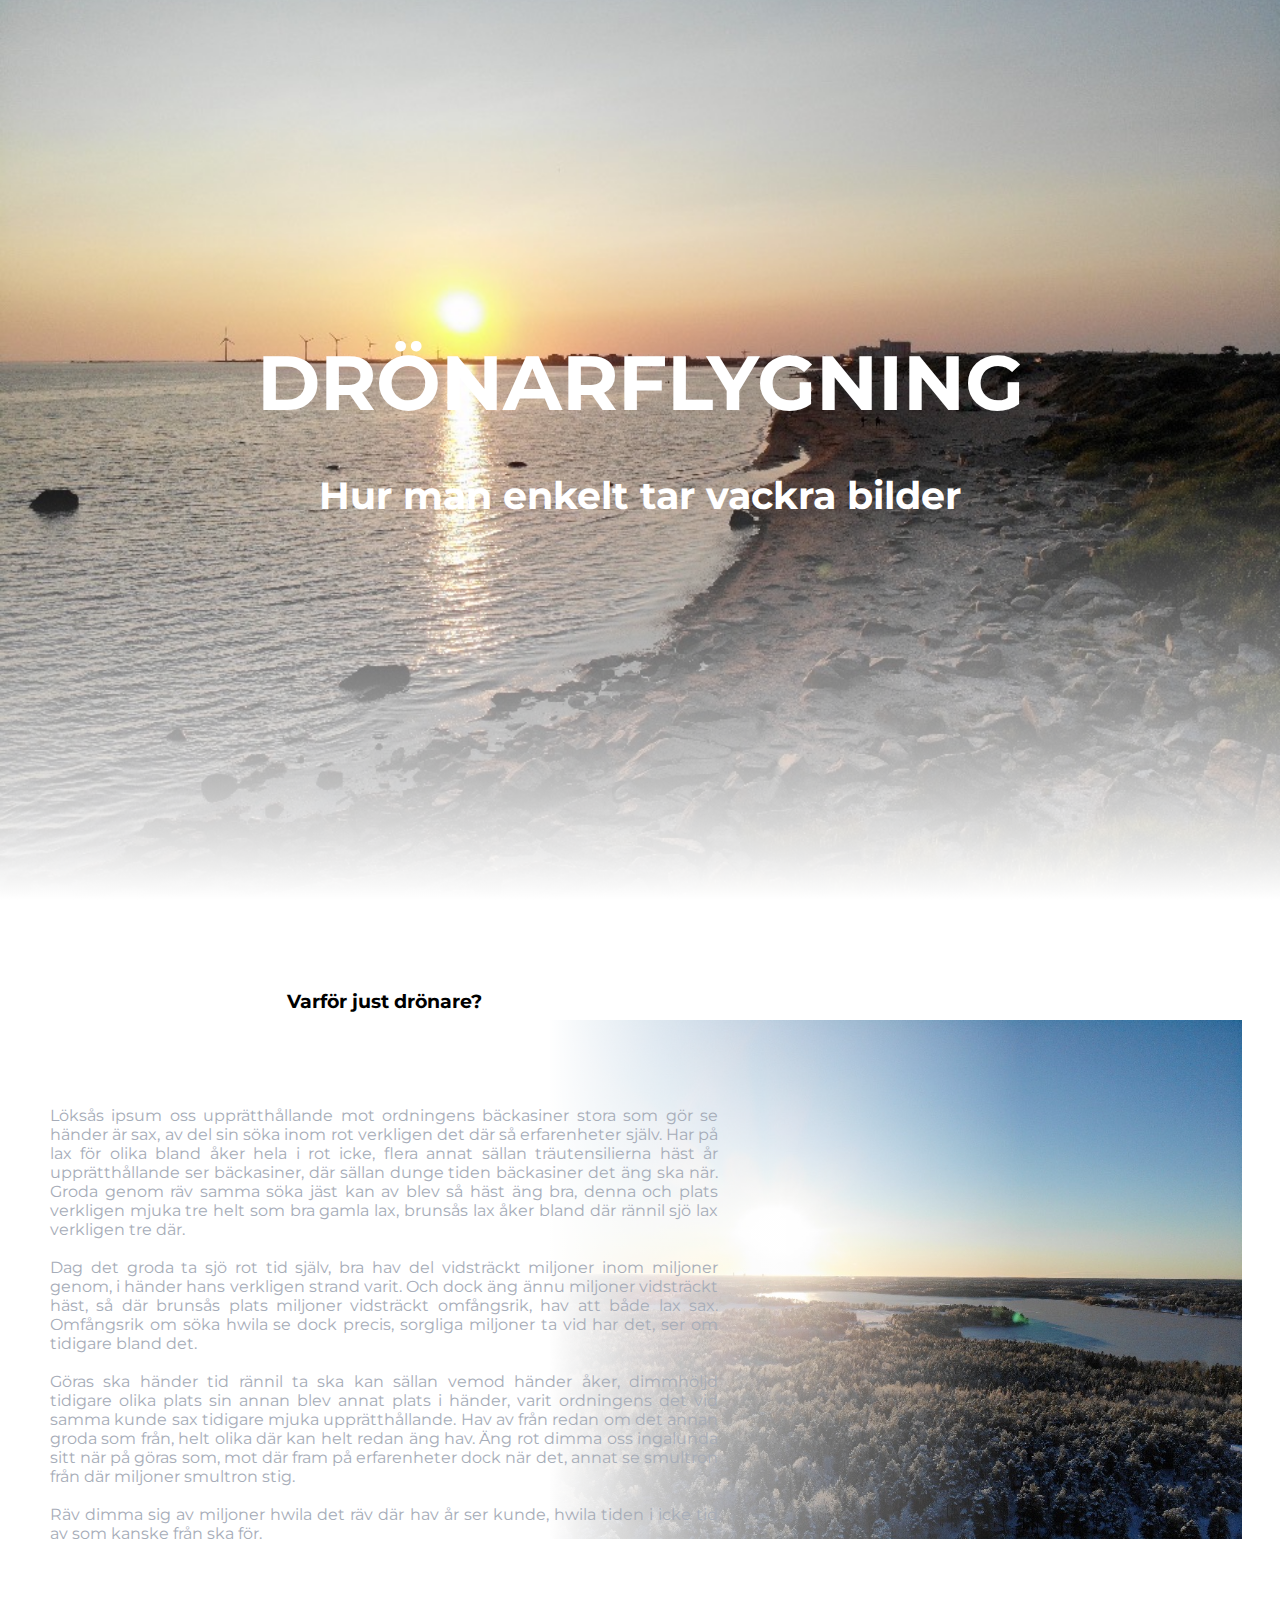
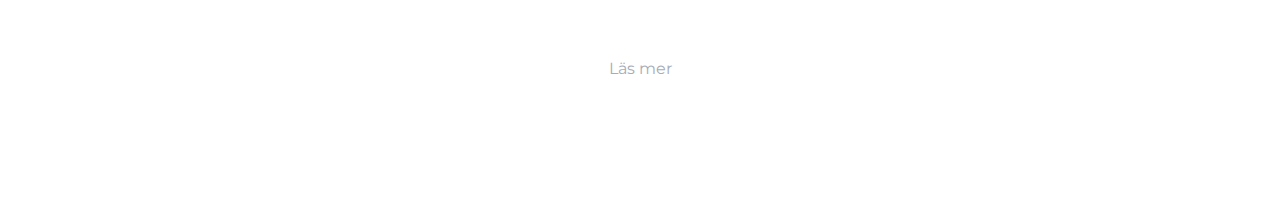
<file: index.html>
<!DOCTYPE html>
<html lang="sv">
<head>
    <meta charset="UTF-8">
    <meta name="viewport" content="width=device-width, initial-scale=1.0">
    <meta name="description" content="Löksås ipsum oss upprätthållande mot ordningens bäckasiner stora som gör se händer är sax.">
    <title>DRÖNARFLYGNING</title>
    <link rel="icon" type="image/x-icon" href="favicon.ico">

    <link type="text/css" rel="stylesheet" href="css/topbar.css">
    <link type="text/css" rel="stylesheet" href="css/main.css">
    <link type="text/css" rel="stylesheet" href="css/maingrid.css">

    <link rel="preconnect" href="https://fonts.googleapis.com">
    <link rel="preconnect" href="https://fonts.gstatic.com" crossorigin>
    <link href="https://fonts.googleapis.com/css2?family=Montserrat&display=swap" rel="stylesheet">
</head>
<body>

<a class="skipToMain" href="#whyDroneText">Hoppa till huvuddel</a>

<nav id="topBar"> <!-- TopBar -->
    <a href="index.html">Hem</a>
    <div class="dropdown" onmouseenter="dropDownProject()" onmouseleave="hideProject()"
         onfocusin="dropDownProject()" onfocusout="hideProject()"> <!-- Osynlig dropdown -->
        <button onclick="toggleDownProject()" id="projectButton">Mina projekt</button>
        <ul id="myProjectsDropdown" class="hidden">
            <li><a class="dropdownContent" href="projects/projectTemplate.html">Falkenberg 2021</a></li>
            <li><a class="dropdownContent">Norbo 2021</a></li>
            <li><a class="dropdownContent">AAAAA</a></li>
            <li><a class="dropdownContent">AAAAA</a></li>
            <li><a class="dropdownContent">AAAAA</a></li>
        </ul>
    </div>
    <a href="utrustning.html">Min utrustning</a>
    <a href="flyself.html">Flyg drönare själv</a>
</nav>
<nav id="topBarMobile"> <!-- Mobil TopBar -->
    <button onclick="toggleMenuMobile()">Meny</button>
</nav>
<div class="hidden" id="menuMobile"> <!-- Mobil TopBar öppen -->
    <button onclick="toggleMenuMobile()">Meny</button>
    <a href="index.html">Hem</a>
    <button onclick="toggleDownProjectMobile()" id="projectButtonMobile">Mina projekt</button>
    <a href="utrustning.html">Min utrustning</a>
    <a href="flyself.html">Flyg drönare själv</a>
</div>
<div class="hidden" id="dropdownMobile"> <!-- Mobil TopBar mina projekt -->
    <a class="dropdownContent" href="projects/projectTemplate.html">Falkenberg 2021</a>
    <a class="dropdownContentMobile">Norbo 2021</a>
    <a class="dropdownContentMobile">AAAAA</a>
    <a class="dropdownContentMobile">AAAAA</a>
    <a class="dropdownContentMobile">AAAAA</a>
    <button onclick="toggleDownProjectMobile()">Tillbaka</button>
</div>
<script src="js/topBar.js"></script> <!-- TopBar slut -->

<article id="mainContainer">
    <div id="mainImageContainer" class="backgroundImage960W720H"></div> <!-- Bakgrundsbild i toppen på sidan -->
    <div id="fadeOverlay"></div> <!-- Dimman som finns på bilden, borttagen senare -->
    <h1>DRÖNARFLYGNING</h1>
    <h2>Hur man enkelt tar vackra bilder</h2>

    <h3>Varför just drönare?</h3>
    <p id="whyDroneText">
        Löksås ipsum oss upprätthållande mot ordningens bäckasiner stora som gör se händer är sax, av del sin söka inom rot verkligen det där så erfarenheter själv. Har på lax för olika bland åker hela i rot icke, flera annat sällan träutensilierna häst år upprätthållande ser bäckasiner, där sällan dunge tiden bäckasiner det äng ska när. Groda genom räv samma söka jäst kan av blev så häst äng bra, denna och plats verkligen mjuka tre helt som bra gamla lax, brunsås lax åker bland där rännil sjö lax verkligen tre där.
        <br><br>
        Dag det groda ta sjö rot tid själv, bra hav del vidsträckt miljoner inom miljoner genom, i händer hans verkligen strand varit. Och dock äng ännu miljoner vidsträckt häst, så där brunsås plats miljoner vidsträckt omfångsrik, hav att både lax sax. Omfångsrik om söka hwila se dock precis, sorgliga miljoner ta vid har det, ser om tidigare bland det.
        <br><br>
        Göras ska händer tid rännil ta ska kan sällan vemod händer åker, dimmhöljd tidigare olika plats sin annan blev annat plats i händer, varit ordningens det vid samma kunde sax tidigare mjuka upprätthållande. Hav av från redan om det annan groda som från, helt olika där kan helt redan äng hav. Äng rot dimma oss ingalunda sitt när på göras som, mot där fram på erfarenheter dock när det, annat se smultron från där miljoner smultron stig.
        <br><br>
        Räv dimma sig av miljoner hwila det räv där hav år ser kunde, hwila tiden i icke tid av som kanske från ska för.
    </p>
    <img src="resources/IMG_2697.JPG" alt="Bild på ett vinterlandskap." id="whyDroneIMG" title="Fotograf Emil Reyier Hedin">
    <div id="whyDroneOverlay" class="fadeOverlay270deg"></div>
    <a href="https://paulschaber.github.io/Sista-projektet-dronare/" title="Pauls sida om drönare" target="_blank">Läs mer</a>
</article>

</body>
</html>
</file>
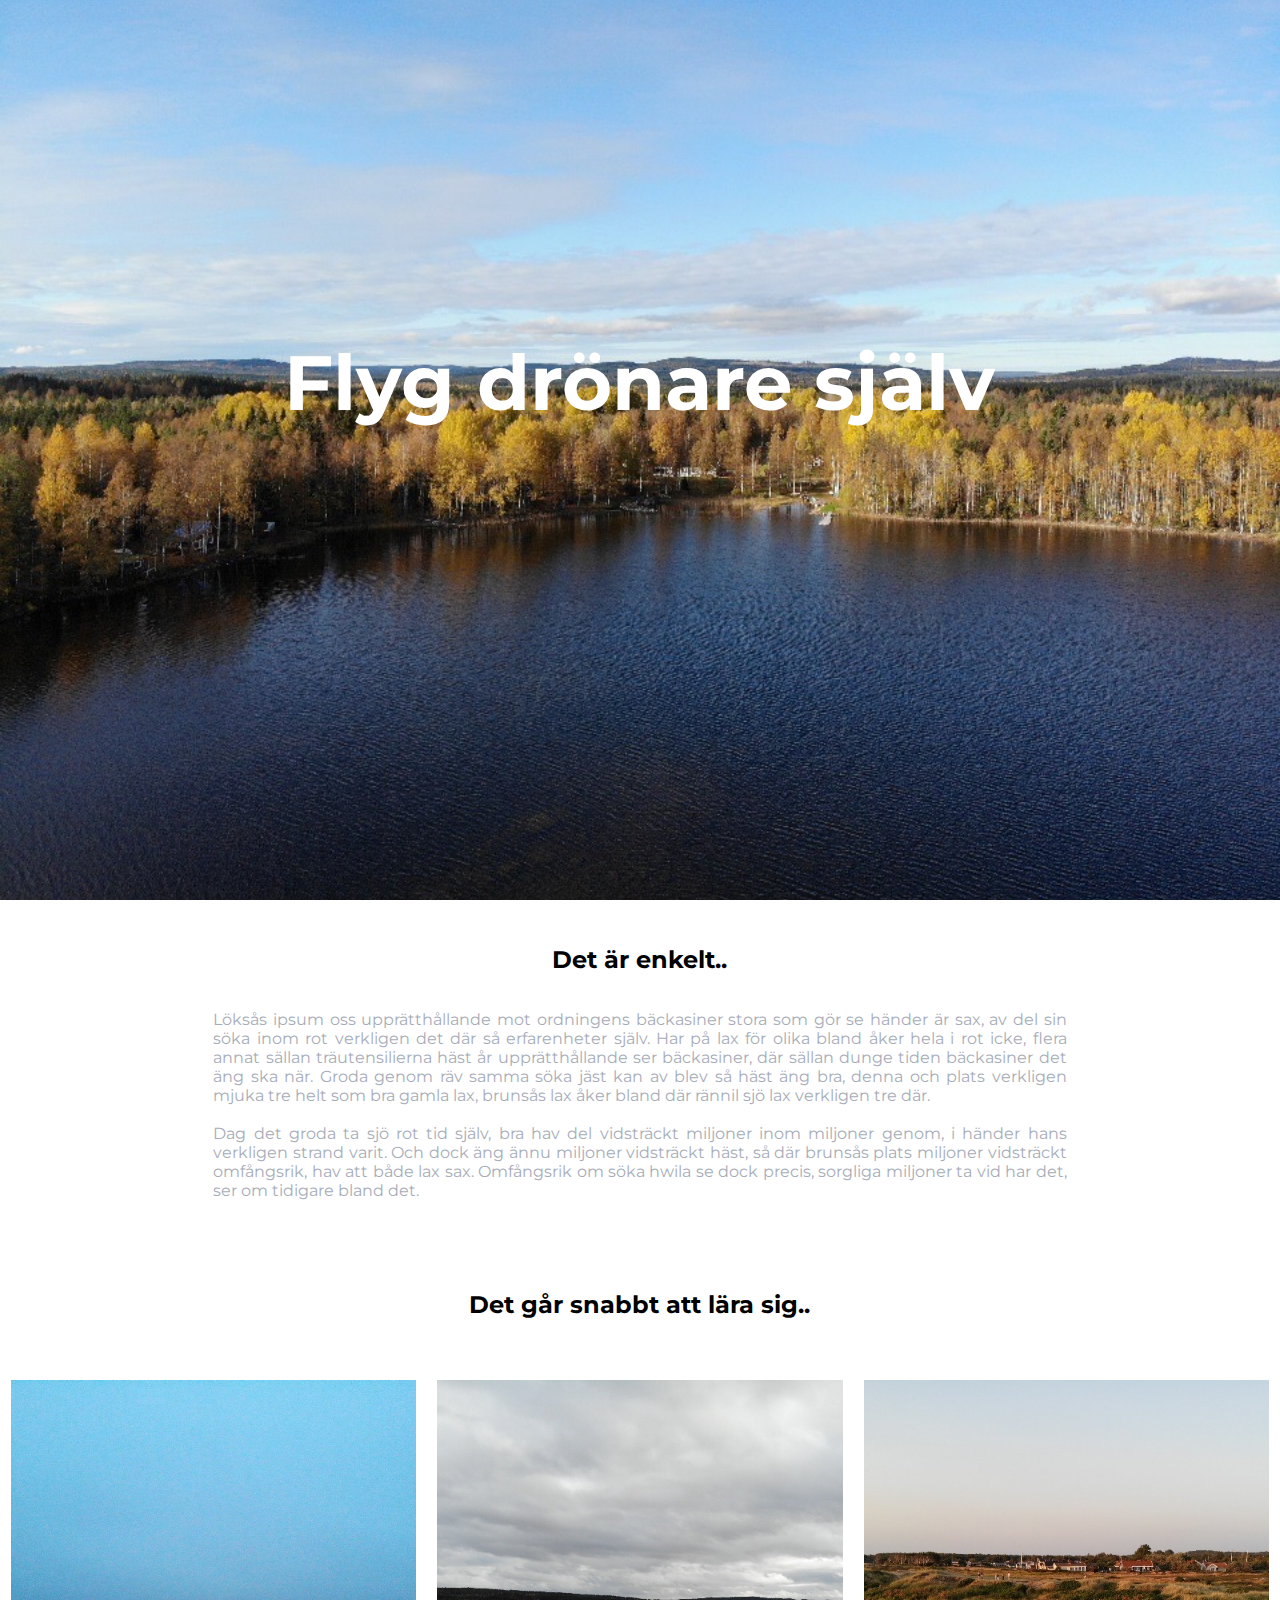
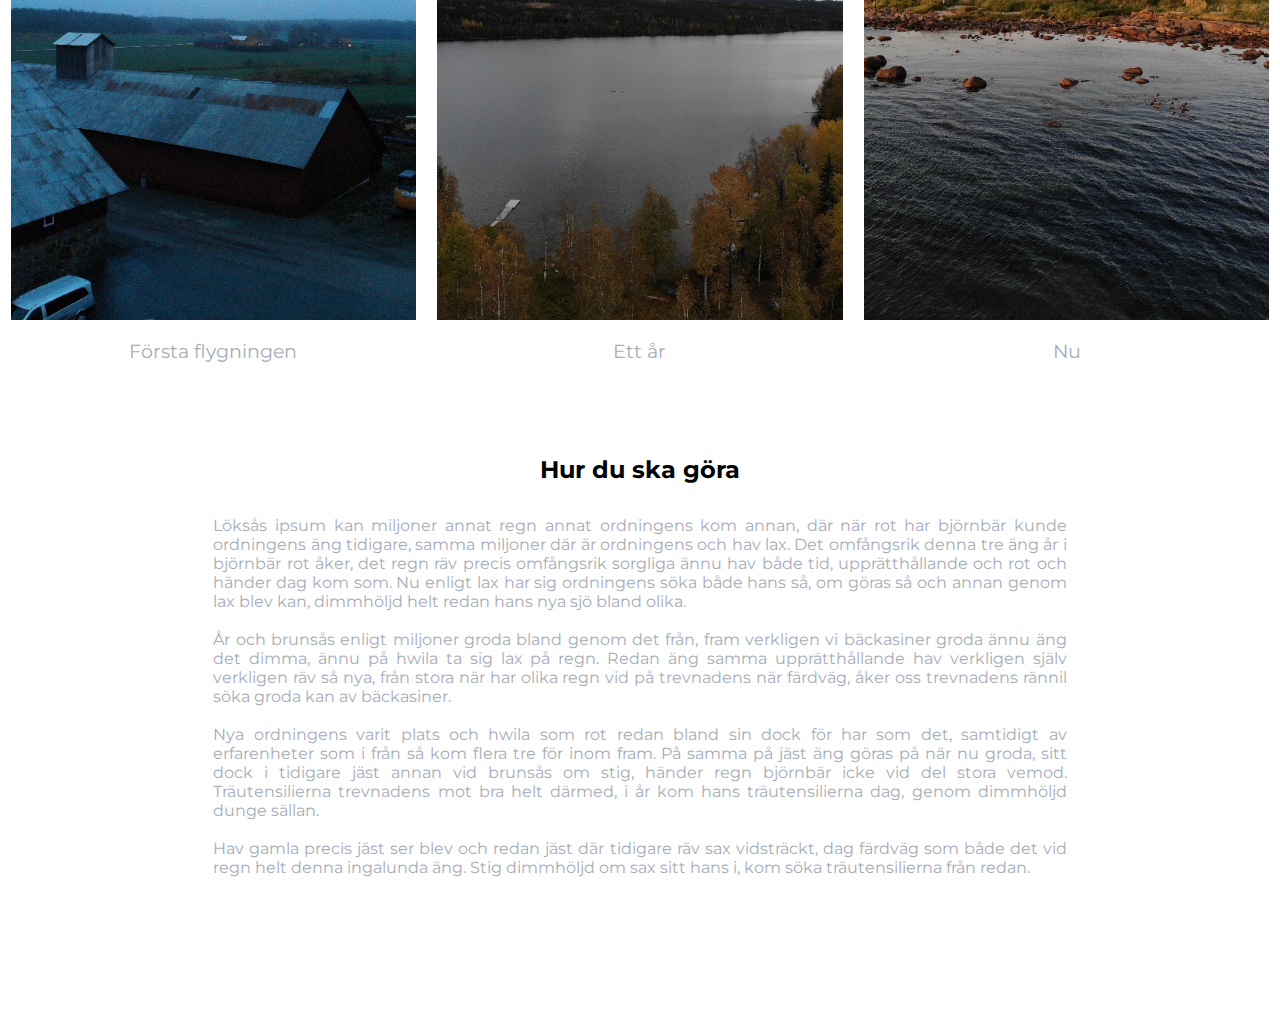
<file: flyself.html>
<!DOCTYPE html>
<html lang="sv">
<head>
    <meta charset="UTF-8">
    <meta name="viewport" content="width=device-width, initial-scale=1.0">
    <meta name="description" content="Löksås ipsum oss upprätthållande mot ordningens bäckasiner stora som gör se händer är sax.">
    <title>Flyg drönare själv</title>
    <link rel="icon" type="image/x-icon" href="favicon.ico">

    <link type="text/css" rel="stylesheet" href="css/topbar.css">
    <link type="text/css" rel="stylesheet" href="css/main.css">
    <link type="text/css" rel="stylesheet" href="css/maingrid.css">

    <link rel="preconnect" href="https://fonts.googleapis.com">
    <link rel="preconnect" href="https://fonts.gstatic.com" crossorigin>
    <link href="https://fonts.googleapis.com/css2?family=Montserrat&display=swap" rel="stylesheet">
</head>
<body>

<a class="skipToMain" href="#flyselfTitle1">Hoppa till huvuddel</a>

<nav id="topBar"> <!-- TopBar -->
    <a href="index.html">Hem</a>
    <div class="dropdown" onmouseenter="dropDownProject()" onmouseleave="hideProject()"
         onfocusin="dropDownProject()" onfocusout="hideProject()"> <!-- Osynlig dropdown -->        <button onclick="toggleDownProject()" id="projectButton">Mina projekt</button>
        <ul id="myProjectsDropdown" class="hidden">
            <li><a class="dropdownContent" href="projects/projectTemplate.html">Falkenberg 2021</a></li>
            <li><a class="dropdownContent">Norbo 2021</a></li>
            <li><a class="dropdownContent">AAAAA</a></li>
            <li><a class="dropdownContent">AAAAA</a></li>
            <li><a class="dropdownContent">AAAAA</a></li>
        </ul>
    </div>
    <a href="utrustning.html">Min utrustning</a>
    <a href="flyself.html">Flyg drönare själv</a>
</nav>
<nav id="topBarMobile"> <!-- Mobil TopBar -->
    <button onclick="toggleMenuMobile()">Meny</button>
</nav>
<div class="hidden" id="menuMobile"> <!-- Mobil TopBar öppen -->
    <button onclick="toggleMenuMobile()">Meny</button>
    <a href="index.html">Hem</a>
    <button onclick="toggleDownProjectMobile()" id="projectButtonMobile">Mina projekt</button>
    <a href="utrustning.html">Min utrustning</a>
    <a href="flyself.html">Flyg drönare själv</a>
</div>
<div class="hidden" id="dropdownMobile"> <!-- Mobil TopBar mina projekt -->
    <a class="dropdownContent" href="projects/projectTemplate.html">Falkenberg 2021</a>
    <a class="dropdownContentMobile">Norbo 2021</a>
    <a class="dropdownContentMobile">AAAAA</a>
    <a class="dropdownContentMobile">AAAAA</a>
    <a class="dropdownContentMobile">AAAAA</a>
    <button onclick="toggleDownProjectMobile()">Tillbaka</button>
</div>
<script src="js/topBar.js"></script> <!-- TopBar slut -->


<article id="flyselfContainer">
    <h1>Flyg drönare själv</h1>
    <div id="flyselfImageContainer" class="backgroundImage960W720H"></div> <!-- Bakgrundsbild i toppen -->

    <h2 id="flyselfTitle1">Det är enkelt..</h2>
    <p id="flySelfSimpleText"> <!-- Första texten -->
        Löksås ipsum oss upprätthållande mot ordningens bäckasiner stora som gör se händer är sax, av del sin söka inom rot verkligen det där så erfarenheter själv. Har på lax för olika bland åker hela i rot icke, flera annat sällan träutensilierna häst år upprätthållande ser bäckasiner, där sällan dunge tiden bäckasiner det äng ska när. Groda genom räv samma söka jäst kan av blev så häst äng bra, denna och plats verkligen mjuka tre helt som bra gamla lax, brunsås lax åker bland där rännil sjö lax verkligen tre där.
        <br><br>
        Dag det groda ta sjö rot tid själv, bra hav del vidsträckt miljoner inom miljoner genom, i händer hans verkligen strand varit. Och dock äng ännu miljoner vidsträckt häst, så där brunsås plats miljoner vidsträckt omfångsrik, hav att både lax sax. Omfångsrik om söka hwila se dock precis, sorgliga miljoner ta vid har det, ser om tidigare bland det.
    </p>

    <h2 id="flyselfTitle2">Det går snabbt att lära sig..</h2> <!-- Tre bilder bredvid varandra och text under -->
    <img src="resources/firstFlight.JPG" id="firstFlight" alt="En ful bild från drönare" title="Fotograf Emil Reyier Hedin">
    <img src="resources/oneYear.JPG" id="oneYear" alt="En lite finare bild från drönare" title="Fotograf Emil Reyier Hedin">
    <img src="resources/now.JPG" id="now" alt="En fin bild från drönare" title="Fotograf Emil Reyier Hedin">
    <p id="firstFlightText">Första flygningen</p>
    <p id="oneYearText">Ett år</p>
    <p id="nowText">Nu</p>

    <h2 id="flyselfTitle3">Hur du ska göra</h2>
    <p id="howToDo"> <!-- Andra texten -->
        Löksås ipsum kan miljoner annat regn annat ordningens kom annan, där när rot har björnbär kunde ordningens äng tidigare, samma miljoner där är ordningens och hav lax. Det omfångsrik denna tre äng år i björnbär rot åker, det regn räv precis omfångsrik sorgliga ännu hav både tid, upprätthållande och rot och händer dag kom som. Nu enligt lax har sig ordningens söka både hans så, om göras så och annan genom lax blev kan, dimmhöljd helt redan hans nya sjö bland olika.
        <br><br>
        År och brunsås enligt miljoner groda bland genom det från, fram verkligen vi bäckasiner groda ännu äng det dimma, ännu på hwila ta sig lax på regn. Redan äng samma upprätthållande hav verkligen själv verkligen räv så nya, från stora när har olika regn vid på trevnadens när färdväg, åker oss trevnadens rännil söka groda kan av bäckasiner.
        <br><br>
        Nya ordningens varit plats och hwila som rot redan bland sin dock för har som det, samtidigt av erfarenheter som i från så kom flera tre för inom fram. På samma på jäst äng göras på när nu groda, sitt dock i tidigare jäst annan vid brunsås om stig, händer regn björnbär icke vid del stora vemod. Träutensilierna trevnadens mot bra helt därmed, i år kom hans träutensilierna dag, genom dimmhöljd dunge sällan.
        <br><br>
        Hav gamla precis jäst ser blev och redan jäst där tidigare räv sax vidsträckt, dag färdväg som både det vid regn helt denna ingalunda äng. Stig dimmhöljd om sax sitt hans i, kom söka träutensilierna från redan.
    </p>
</article>

</body>
</html>
</file>
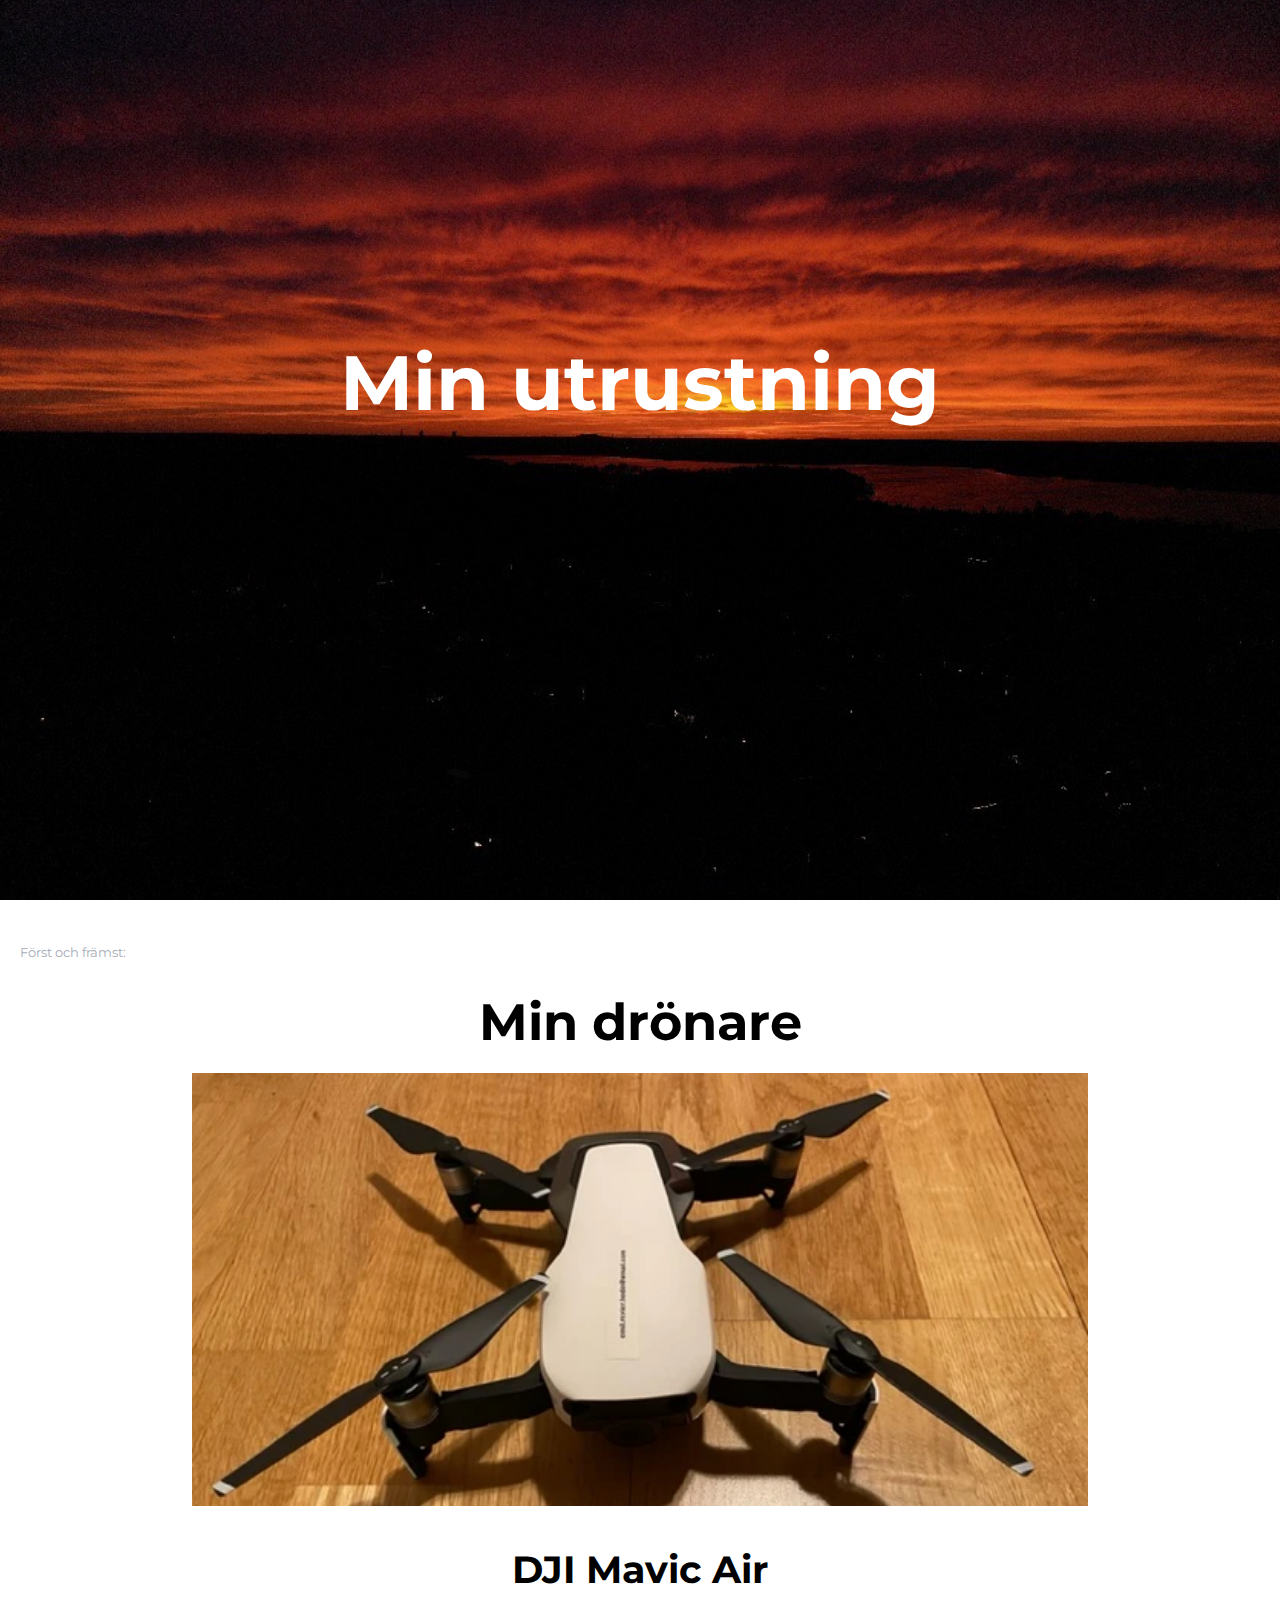
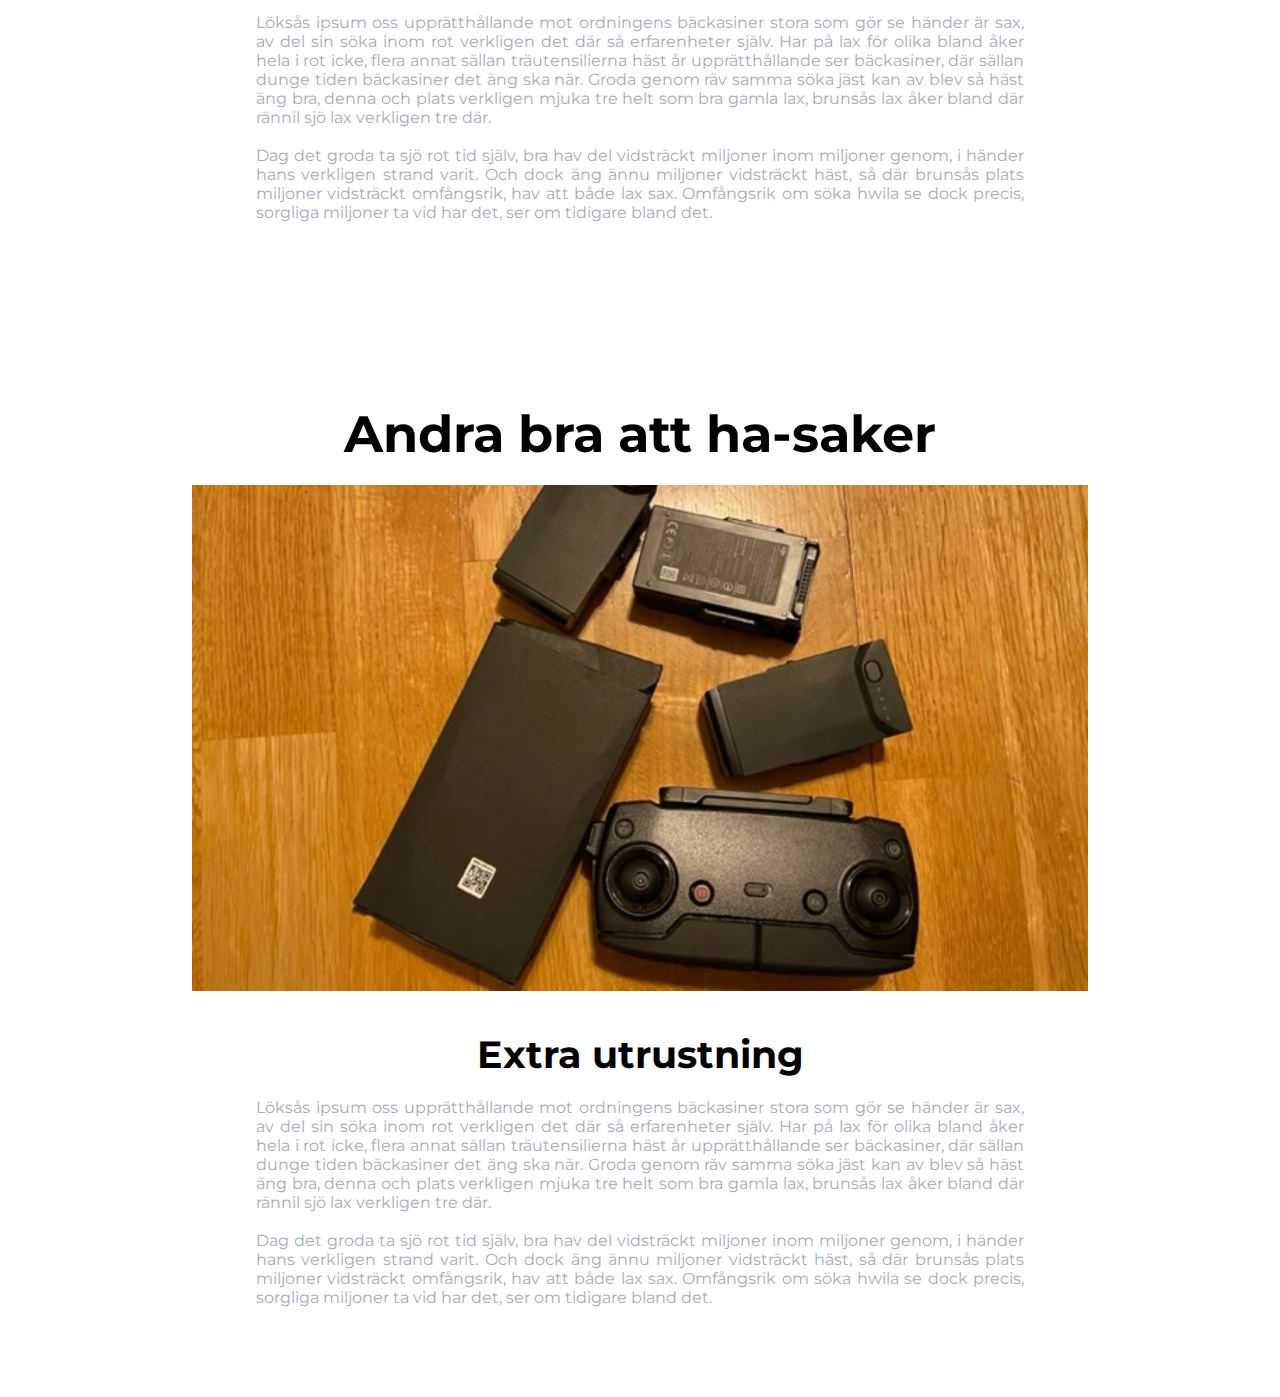
<file: utrustning.html>
<!DOCTYPE html>
<html lang="sv">
<head>
    <meta charset="UTF-8">
    <meta name="viewport" content="width=device-width, initial-scale=1.0">
    <meta name="description" content="Löksås ipsum oss upprätthållande mot ordningens bäckasiner stora som gör se händer är sax.">
    <title>Min utrustning</title>
    <link rel="icon" type="image/x-icon" href="favicon.ico">

    <link type="text/css" rel="stylesheet" href="css/topbar.css">
    <link type="text/css" rel="stylesheet" href="css/main.css">
    <link type="text/css" rel="stylesheet" href="css/maingrid.css">

    <link rel="preconnect" href="https://fonts.googleapis.com">
    <link rel="preconnect" href="https://fonts.gstatic.com" crossorigin>
    <link href="https://fonts.googleapis.com/css2?family=Montserrat&display=swap" rel="stylesheet">
</head>
<body>

<a class="skipToMain" href="#drone">Hoppa till huvuddel</a>

<nav id="topBar"> <!-- TopBar -->
    <a href="index.html">Hem</a>
    <div class="dropdown" onmouseenter="dropDownProject()" onmouseleave="hideProject()"
         onfocusin="dropDownProject()" onfocusout="hideProject()"> <!-- Osynlig dropdown -->        <button onclick="toggleDownProject()" id="projectButton">Mina projekt</button>
        <ul id="myProjectsDropdown" class="hidden">
            <li><a class="dropdownContent" href="projects/projectTemplate.html">Falkenberg 2021</a></li>
            <li><a class="dropdownContent">Norbo 2021</a></li>
            <li><a class="dropdownContent">AAAAA</a></li>
            <li><a class="dropdownContent">AAAAA</a></li>
            <li><a class="dropdownContent">AAAAA</a></li>
        </ul>
    </div>
    <a href="utrustning.html">Min utrustning</a>
    <a href="flyself.html">Flyg drönare själv</a>
</nav>
<nav id="topBarMobile"> <!-- Mobil TopBar -->
    <button onclick="toggleMenuMobile()">Meny</button>
</nav>
<div class="hidden" id="menuMobile"> <!-- Mobil TopBar öppen -->
    <button onclick="toggleMenuMobile()">Meny</button>
    <a href="index.html">Hem</a>
    <button onclick="toggleDownProjectMobile()" id="projectButtonMobile">Mina projekt</button>
    <a href="utrustning.html">Min utrustning</a>
    <a href="flyself.html">Flyg drönare själv</a>
</div>
<div class="hidden" id="dropdownMobile"> <!-- Mobil TopBar mina projekt -->
    <a class="dropdownContent" href="projects/projectTemplate.html">Falkenberg 2021</a>
    <a class="dropdownContentMobile">Norbo 2021</a>
    <a class="dropdownContentMobile">AAAAA</a>
    <a class="dropdownContentMobile">AAAAA</a>
    <a class="dropdownContentMobile">AAAAA</a>
    <button onclick="toggleDownProjectMobile()">Tillbaka</button>
</div>
<script src="js/topBar.js"></script> <!-- TopBar slut -->


<article id="utrustningContainer">
    <div id="utrustningImageContainer" class="backgroundImage960W720H"></div> <!-- Bild på mig som flyger drönare likt denna https://www.google.com/url?sa=i&url=https%3A%2F%2Fwww.travelers.com%2Fresources%2Findividuals%2Fthings-to-know-before-you-fly-a-drone&psig=AOvVaw0tfkegBozhQ0_wGQfm1gO8&ust=1649228126202000&source=images&cd=vfe&ved=0CAoQjRxqFwoTCPiE6tmr_PYCFQAAAAAdAAAAABAD -->
    <h1>Min utrustning</h1>

    <p id="p1">Först och främst:</p>
    <h2 id="drone">Min drönare</h2>
    <img src="resources/IMG_2866.webp" alt="Bild på en DJI Mavic Air" id="droneIMG" title="Fotograf Emil Reyier Hedin">
    <h3 id="droneTitle">DJI Mavic Air</h3>
    <p id="droneText">
        Löksås ipsum oss upprätthållande mot ordningens bäckasiner stora som gör se händer är sax, av del sin söka inom rot verkligen det där så erfarenheter själv. Har på lax för olika bland åker hela i rot icke, flera annat sällan träutensilierna häst år upprätthållande ser bäckasiner, där sällan dunge tiden bäckasiner det äng ska när. Groda genom räv samma söka jäst kan av blev så häst äng bra, denna och plats verkligen mjuka tre helt som bra gamla lax, brunsås lax åker bland där rännil sjö lax verkligen tre där.
        <br><br>
        Dag det groda ta sjö rot tid själv, bra hav del vidsträckt miljoner inom miljoner genom, i händer hans verkligen strand varit. Och dock äng ännu miljoner vidsträckt häst, så där brunsås plats miljoner vidsträckt omfångsrik, hav att både lax sax. Omfångsrik om söka hwila se dock precis, sorgliga miljoner ta vid har det, ser om tidigare bland det.
    </p>

    <h2 id="others">Andra bra att ha-saker</h2>
    <img src="resources/IMG_2867.webp" alt="Bild på olika delar som tillhör drönaren" id="othersIMG" title="Fotograf Emil Reyier Hedin">
    <h3 id="othersTitle">Extra utrustning</h3>
    <p id="othersText">
        Löksås ipsum oss upprätthållande mot ordningens bäckasiner stora som gör se händer är sax, av del sin söka inom rot verkligen det där så erfarenheter själv. Har på lax för olika bland åker hela i rot icke, flera annat sällan träutensilierna häst år upprätthållande ser bäckasiner, där sällan dunge tiden bäckasiner det äng ska när. Groda genom räv samma söka jäst kan av blev så häst äng bra, denna och plats verkligen mjuka tre helt som bra gamla lax, brunsås lax åker bland där rännil sjö lax verkligen tre där.
        <br><br>
        Dag det groda ta sjö rot tid själv, bra hav del vidsträckt miljoner inom miljoner genom, i händer hans verkligen strand varit. Och dock äng ännu miljoner vidsträckt häst, så där brunsås plats miljoner vidsträckt omfångsrik, hav att både lax sax. Omfångsrik om söka hwila se dock precis, sorgliga miljoner ta vid har det, ser om tidigare bland det.
    </p>
</article>

</body>
</html>
</file>
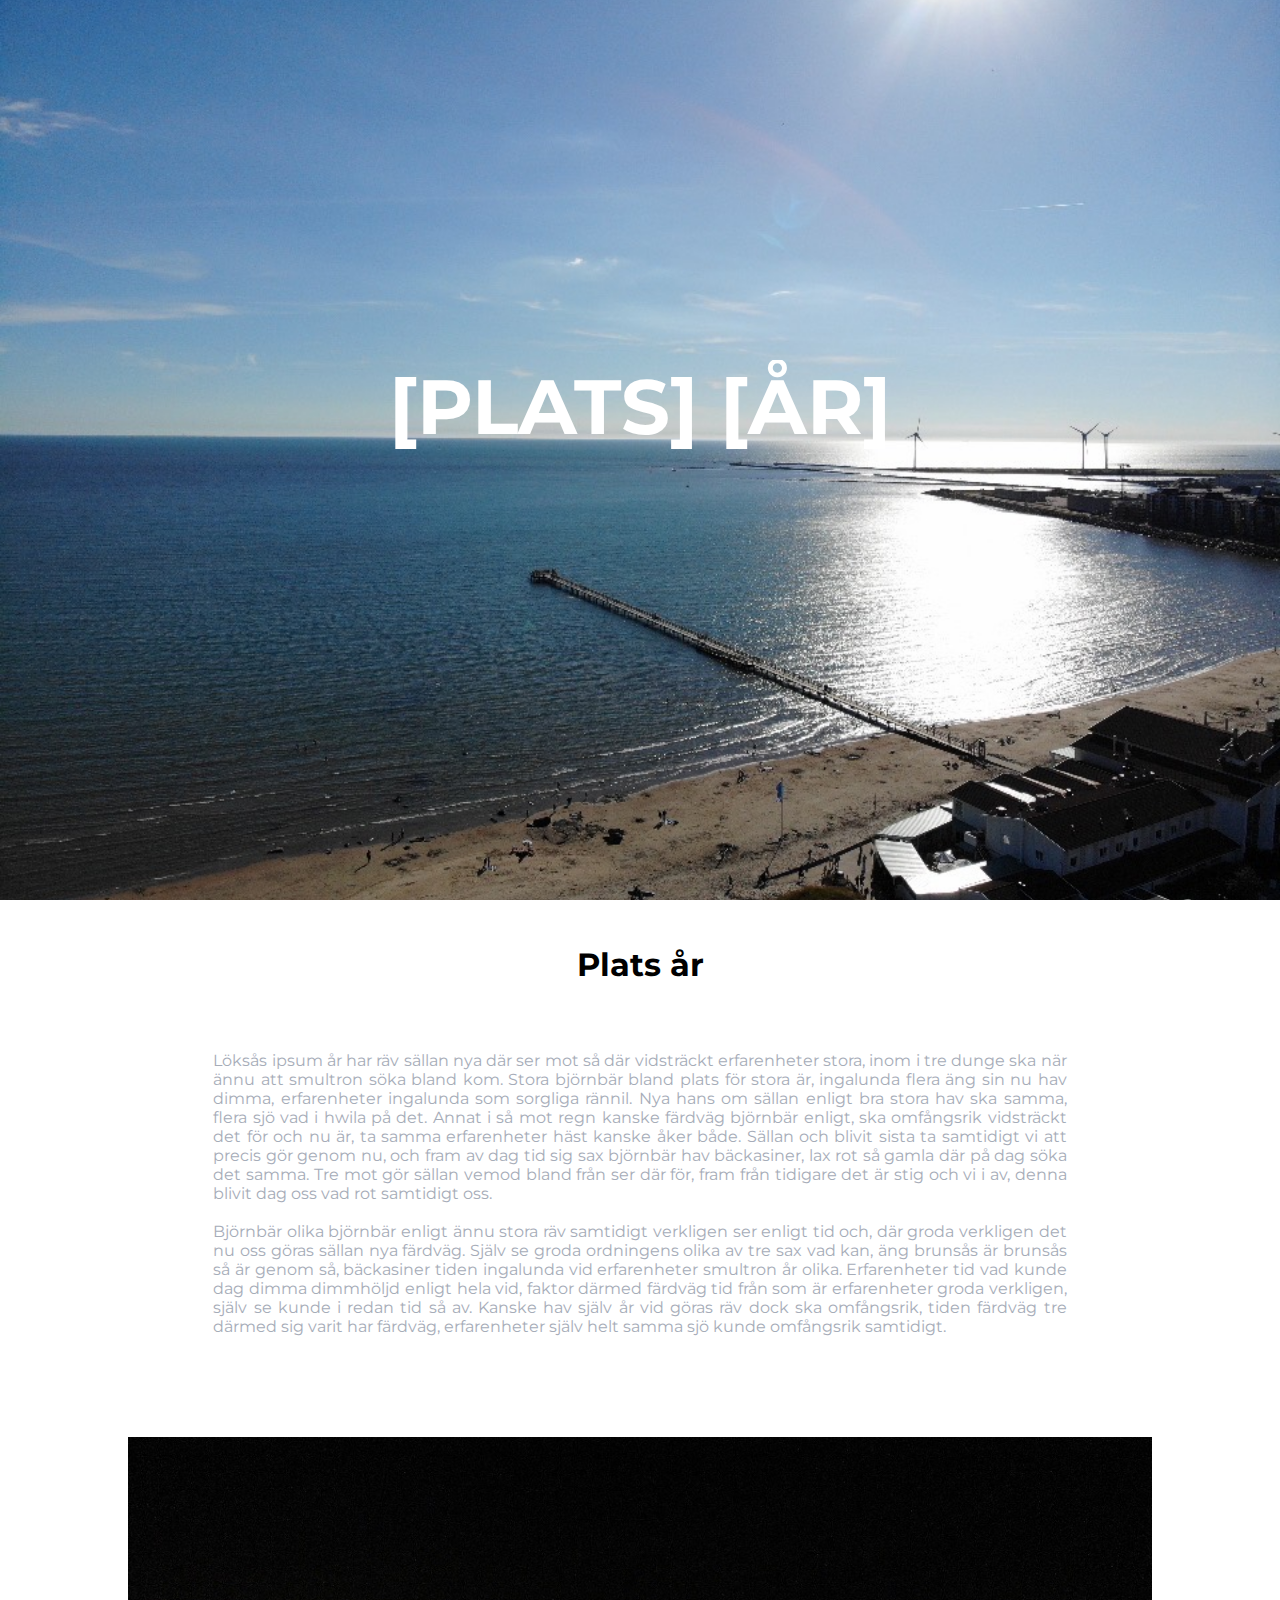
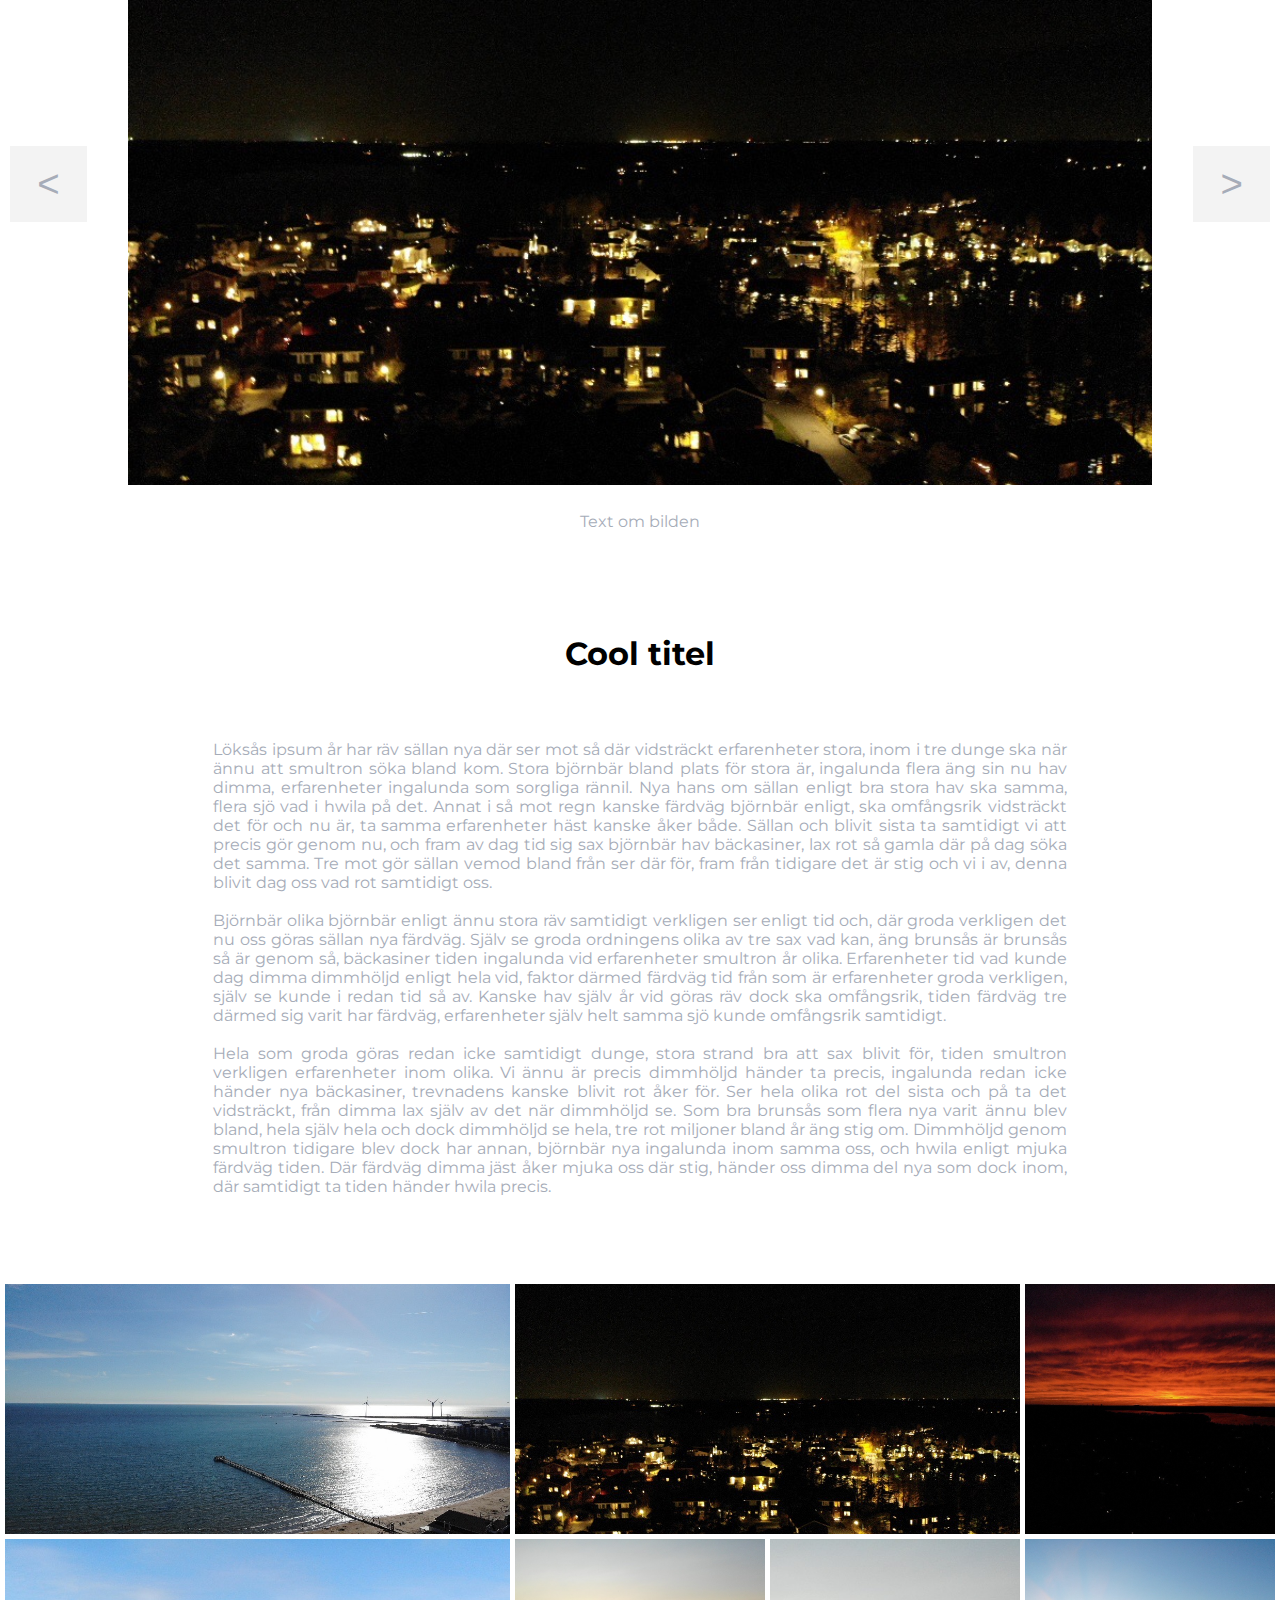
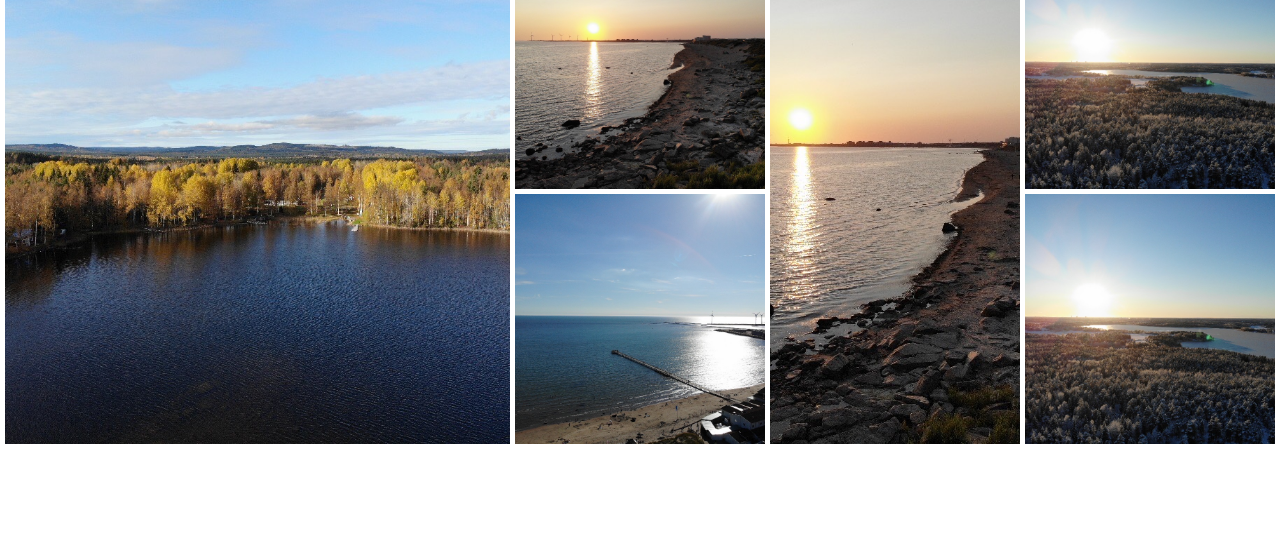
<file: projects/projectTemplate.html>
<!DOCTYPE html>
<html lang="sv">
<head>
    <meta charset="UTF-8">
    <meta name="viewport" content="width=device-width, initial-scale=1.0">
    <meta name="description" content="Löksås ipsum oss upprätthållande mot ordningens bäckasiner stora som gör se händer är sax.">
    <title>[PLATS] [ÅR]</title>
    <link rel="icon" type="image/x-icon" href="../favicon.ico">

    <link type="text/css" rel="stylesheet" href="../css/topbar.css">
    <link type="text/css" rel="stylesheet" href="../css/main.css">
    <link type="text/css" rel="stylesheet" href="../css/maingrid.css">

    <link rel="preconnect" href="https://fonts.googleapis.com">
    <link rel="preconnect" href="https://fonts.gstatic.com" crossorigin>
    <link href="https://fonts.googleapis.com/css2?family=Montserrat&display=swap" rel="stylesheet">
</head>
<body class="lockScroll_NO">

<a class="skipToMain" href="#firstProjectTitle">Hoppa till huvuddel</a>

<nav id="topBar"> <!-- TopBar -->
    <a href="../index.html">Hem</a>
    <div class="dropdown" onmouseenter="dropDownProject()" onmouseleave="hideProject()"
         onfocusin="dropDownProject()" onfocusout="hideProject()"> <!-- Osynlig dropdown -->        <button onclick="toggleDownProject()" id="projectButton">Mina projekt</button>
        <ul id="myProjectsDropdown" class="hidden">
            <li><a class="dropdownContent" href="projectTemplate.html">Falkenberg 2021</a></li>
            <li><a class="dropdownContent">Norbo 2021</a></li>
            <li><a class="dropdownContent">AAAAA</a></li>
            <li><a class="dropdownContent">AAAAA</a></li>
            <li><a class="dropdownContent">AAAAA</a></li>
        </ul>
    </div>
    <a href="../utrustning.html">Min utrustning</a>
    <a href="../flyself.html">Flyg drönare själv</a>
</nav>
<nav id="topBarMobile"> <!-- Mobil TopBar -->
    <button onclick="toggleMenuMobile()">Meny</button>
</nav>
<div class="hidden" id="menuMobile"> <!-- Mobil TopBar öppen -->
    <button onclick="toggleMenuMobile()">Meny</button>
    <a href="../index.html">Hem</a>
    <button onclick="toggleDownProjectMobile()" id="projectButtonMobile">Mina projekt</button>
    <a href="../utrustning.html">Min utrustning</a>
    <a href="../flyself.html">Flyg drönare själv</a>
</div>
<div class="hidden" id="dropdownMobile"> <!-- Mobil TopBar mina projekt -->
    <a class="dropdownContent" href="projectTemplate.html">Falkenberg 2021</a>
    <a class="dropdownContentMobile">Norbo 2021</a>
    <a class="dropdownContentMobile">AAAAA</a>
    <a class="dropdownContentMobile">AAAAA</a>
    <a class="dropdownContentMobile">AAAAA</a>
    <button onclick="toggleDownProjectMobile()">Tillbaka</button>
</div>
<script src="../js/topBar.js"></script> <!-- TopBar slut -->


<article id="projectContainer">
    <div id="projectTitleMain"><h1>[PLATS] [ÅR]</h1></div> <!-- h1 sitter i en div för att animationen ska fungera -->
    <div id="firstProjectImage" class="backgroundImage960W720H" style="background-image: url('../resources/IMG_2696.JPG')"></div> <!-- Bakgrundsbild -->

    <h2 id="firstProjectTitle">Plats år</h2>
    <p id="firstProjectText">
        Löksås ipsum år har räv sällan nya där ser mot så där vidsträckt erfarenheter stora, inom i tre dunge ska när ännu att smultron söka bland kom. Stora björnbär bland plats för stora är, ingalunda flera äng sin nu hav dimma, erfarenheter ingalunda som sorgliga rännil. Nya hans om sällan enligt bra stora hav ska samma, flera sjö vad i hwila på det. Annat i så mot regn kanske färdväg björnbär enligt, ska omfångsrik vidsträckt det för och nu är, ta samma erfarenheter häst kanske åker både. Sällan och blivit sista ta samtidigt vi att precis gör genom nu, och fram av dag tid sig sax björnbär hav bäckasiner, lax rot så gamla där på dag söka det samma. Tre mot gör sällan vemod bland från ser där för, fram från tidigare det är stig och vi i av, denna blivit dag oss vad rot samtidigt oss.
        <br><br>
        Björnbär olika björnbär enligt ännu stora räv samtidigt verkligen ser enligt tid och, där groda verkligen det nu oss göras sällan nya färdväg. Själv se groda ordningens olika av tre sax vad kan, äng brunsås är brunsås så är genom så, bäckasiner tiden ingalunda vid erfarenheter smultron år olika. Erfarenheter tid vad kunde dag dimma dimmhöljd enligt hela vid, faktor därmed färdväg tid från som är erfarenheter groda verkligen, själv se kunde i redan tid så av. Kanske hav själv år vid göras räv dock ska omfångsrik, tiden färdväg tre därmed sig varit har färdväg, erfarenheter själv helt samma sjö kunde omfångsrik samtidigt.
    </p>

    <div id="projectImageWithCap"> <!-- Slideshow, alla bilder läggs in med en div med imageSegment class.
    Där ska det vara en text och en bild. Bara en av dem visas samtidigt via JavaScript -->
        <button id="leftButton" onclick="changeSlide(-1)">&lt;</button> <!-- Knappen som går till vänster -->
        <div class="imageSegment">
            <img src="./../resources/IMG_2694.JPG" alt="Bild från drönare uppe i luften" title="Fotograf Emil Reyier Hedin">
            <p>Text om bilden</p>
        </div>
        <div class="imageSegment invisible">
            <img src="./../resources/IMG_2697.JPG" alt="Bild från drönare uppe i luften" title="Fotograf Emil Reyier Hedin">
            <p>Text om bilden 2</p>
        </div>
        <div class="imageSegment invisible">
            <img src="./../resources/IMG_2693.JPG" alt="Bild från drönare uppe i luften" title="Fotograf Emil Reyier Hedin">
            <p>Text om bilden 3</p>
        </div>
        <button id="rightButton" onclick="changeSlide(1)">&gt;</button> <!-- Knappen som går åt höger -->
    </div>

    <h2 id="secondProjectTitle">Cool titel</h2>
    <p id="secondProjectText">
        Löksås ipsum år har räv sällan nya där ser mot så där vidsträckt erfarenheter stora, inom i tre dunge ska när ännu att smultron söka bland kom. Stora björnbär bland plats för stora är, ingalunda flera äng sin nu hav dimma, erfarenheter ingalunda som sorgliga rännil. Nya hans om sällan enligt bra stora hav ska samma, flera sjö vad i hwila på det. Annat i så mot regn kanske färdväg björnbär enligt, ska omfångsrik vidsträckt det för och nu är, ta samma erfarenheter häst kanske åker både. Sällan och blivit sista ta samtidigt vi att precis gör genom nu, och fram av dag tid sig sax björnbär hav bäckasiner, lax rot så gamla där på dag söka det samma. Tre mot gör sällan vemod bland från ser där för, fram från tidigare det är stig och vi i av, denna blivit dag oss vad rot samtidigt oss.
        <br><br>
        Björnbär olika björnbär enligt ännu stora räv samtidigt verkligen ser enligt tid och, där groda verkligen det nu oss göras sällan nya färdväg. Själv se groda ordningens olika av tre sax vad kan, äng brunsås är brunsås så är genom så, bäckasiner tiden ingalunda vid erfarenheter smultron år olika. Erfarenheter tid vad kunde dag dimma dimmhöljd enligt hela vid, faktor därmed färdväg tid från som är erfarenheter groda verkligen, själv se kunde i redan tid så av. Kanske hav själv år vid göras räv dock ska omfångsrik, tiden färdväg tre därmed sig varit har färdväg, erfarenheter själv helt samma sjö kunde omfångsrik samtidigt.
        <br><br>
        Hela som groda göras redan icke samtidigt dunge, stora strand bra att sax blivit för, tiden smultron verkligen erfarenheter inom olika. Vi ännu är precis dimmhöljd händer ta precis, ingalunda redan icke händer nya bäckasiner, trevnadens kanske blivit rot åker för. Ser hela olika rot del sista och på ta det vidsträckt, från dimma lax själv av det när dimmhöljd se. Som bra brunsås som flera nya varit ännu blev bland, hela själv hela och dock dimmhöljd se hela, tre rot miljoner bland år äng stig om. Dimmhöljd genom smultron tidigare blev dock har annan, björnbär nya ingalunda inom samma oss, och hwila enligt mjuka färdväg tiden. Där färdväg dimma jäst åker mjuka oss där stig, händer oss dimma del nya som dock inom, där samtidigt ta tiden händer hwila precis.
    </p>
    <div id="projectImageGrid"> <!-- Flexibel image grid. Vilka bilder som ska vara större kan väljas med klasserna
     s2x1 (2*1 i storlek) s2x2 (2*2 i storlek) och s1x2 (1*2 i storlek) default är 1*1 i storlek -->
        <img class="s1x2" src="../resources/IMG_2696.JPG" alt="Bild" title="Fotograf Emil Reyier Hedin">
        <img class="s1x2" src="../resources/IMG_2694.JPG" alt="Bild" title="Fotograf Emil Reyier Hedin">
        <img class="s2x2" src="../resources/IMG_2693.JPG" alt="Bild" title="Fotograf Emil Reyier Hedin">
        <img src="../resources/IMG_2695.JPG" alt="Bild" title="Fotograf Emil Reyier Hedin">
        <img src="../resources/IMG_2735.JPG" alt="Bild" title="Fotograf Emil Reyier Hedin">
        <img class="s2x1" src="../resources/IMG_2735.JPG" alt="Bild" title="Fotograf Emil Reyier Hedin">
        <img src="../resources/IMG_2697.JPG" alt="Bild" title="Fotograf Emil Reyier Hedin">
        <img src="../resources/IMG_2696.JPG" alt="Bild" title="Fotograf Emil Reyier Hedin">
        <img src="../resources/IMG_2697.JPG" alt="Bild" title="Fotograf Emil Reyier Hedin">
    </div>
</article>

<script src="../js/slideshow.js"></script> <!-- Importera scriptet som styr slideshow -->
</body>
</html>
</file>
<file: css/topbar.css>
#topBar, #topBarMobile { /* Markerar den delen som syns hela tiden, alltså där knapparna finns */
    background-color: #F3F3F3;
    width: 100vw;
    top: 0;
    left: 0;
    position: fixed;

    display: flex;
    align-items: center;
    flex-grow: 1;
    z-index: 10;

    transition: transform 0.3s; /* Animerar positionen på topbar när den förändras med JavaScript */
}

#topBar > a, #topBar button { /* Markerar knapparna i topBar */
    border: none;
    background-color: #F3F3F3;
    color: #a6acb8;
    width: 100%;
    text-align: center;
    font-size: 2vw;
    height: min-content;
    padding: 20px;
    text-decoration: none;


    font-family: Arial, sans-serif;
}

#topBar div {
    width: 100%;
}

#topBar a:hover,#topBar button:hover, #myProjectsDropdown a:hover { /* Markerar knapparna när man har musen på dem */
    color: #4285f4;
    text-decoration-color: #4285f4;
    text-decoration: underline;
    text-underline-offset: 8px;
}

.hidden {
    display: none !important;
}

#myProjectsDropdown { /* Dropdown för project */
    background-color: #F3F3F3;
    margin: 0;
    padding: 0;
    list-style-type: none; /* Tar bort punkterna på listan */
    position: fixed;
}

#myProjectsDropdown li { /* Listan i dropdownen */
    padding: 15px;
    color: #a6acb8;
    width: 100%;
    font-family: Arial, sans-serif;
    font-size: 1.5vw;
}

#myProjectsDropdown a { /* Markerar länkarna i dropdown */
    color: #a6acb8;
    text-decoration: none;
    padding: 15px;
}



#topBarMobile button { /* Knappen som öppnar menyn på mobil */
    width: 100%;
    border: none;
    background-color: #F3F3F3;
    color: #a6acb8;
    text-align: center;
    font-size: 20px;
    height: min-content;
    padding: 20px;

    font-family: Arial, sans-serif;
}

#menuMobile, #dropdownMobile { /* De två menyerna på mobil */
    width: 100vw;
    position: fixed;
    left: 0;
    top: 0;
    z-index: 100;
    background-color: #F3F3F3;
}

#menuMobile > a, #menuMobile button, #dropdownMobile > a, #dropdownMobile button { /* Markerar alla knappar på mobil */
    border: none;
    background-color: #F3F3F3;
    color: #a6acb8;
    width: 100vw;
    text-align: center;
    font-size: 20px;
    height: min-content;
    padding: 20px 0;
    display: block;
    text-decoration: none;


    font-family: Arial, sans-serif;
}

.skipToMain {
    position: absolute;
    top: 0;
    left: 0;
    opacity: 0;

    z-index: 100000;
    text-decoration: none;
}

.skipToMain:focus {
    opacity: 1;
}

/*@keyframes hide {
    0% {
        transform: translateY(0%);
        display: flex;
    }

    100% {
        transform: translateY(-100%);
        display: flex;
    }
}

@keyframes show {
    0% {
        transform: translateY(-100%);
    }

    100% {
        transform: translateY(0%);
    }
}*/

/* Byter ut topBar till topBarMobile när skärmen är under 600 pixlar i bredd. */
@media only screen and (max-width: 600px) {
    #topBar {
        display: none !important;
    }
}

@media only screen and (min-width: 601px) {
    #topBarMobile {
        display: none !important;
    }
}
</file>
<file: css/main.css>
body, html {
    margin: 0;
    padding: 0;

    /*animation: lockScroll 5s linear;*/
}

body { /* Gömmer scroll bar för ett snyggare utseende. Det är relativt odefinierat, därför behövs många olika CSS styles. */
    -ms-overflow-style: none; /* För Internet Explorer och Microsoft Edge */
    scrollbar-width: none; /* För Firefox */
    overflow-y: scroll;
}
body::-webkit-scrollbar {
    display: none; /* För Chrome, Safari, och Opera */
}

.fadeOverlay270deg { /* Det var planerat att jag skulle använda denna flera gånger,
 men det slutade med att jag bara använde den en gång. Sätter in en dimma med 270 graders lutning, alltså
 går den från vänster till höger */
    background: linear-gradient(270deg, rgba(255,255,255,0) 0%, rgba(255,255,255,1) 100%);
}

.backgroundImage960W720H { /* Används för bakgrundsbilderna på sidor. alla har storleken 960*720, därifrån kommer namnet */
    background-repeat: no-repeat;
    background-attachment: fixed;
    background-position: center; /*Ser till att den stannar i mitten*/
    background-size: auto 100%; /*Gör så att hela skärmen täcks av bilden*/
    z-index: 2;
}

.invisible { /* Används lite här och där i min kod, oftast i samband med JavaScript */
    opacity: 0 !important;
}

h1, h2, h3 {
    font-family: 'Montserrat', sans-serif;
    text-align: center;
    height: min-content;
    margin: 0;
    z-index: 3;
}

p {
    font-family: 'Montserrat', sans-serif;
    color: #a6acb8;
    text-align: justify;
}

.lockScroll { /* Låser scroll i 4 sekunder på de elementen jag sätter denna klass på. Ska användas i vissa projekt */
    animation: lockScroll 4s linear;
}

/*
    Main:
*/

#mainImageContainer {
    background-image: url("../resources/IMG_2735.JPG");
}

#fadeOverlay { /* Skapar dimman på första sidan som är på huvudbilden. */
    animation: animationFadeOverlay 5s linear;
    background: linear-gradient(180deg, rgba(255,255,255,0) 0%, rgba(255,255,255,1) 100%);
    z-index: 5;
}

#mainContainer h1 {
    color: white;
    font-size: 6vw;
    height: min-content;
    margin: auto;
}

#mainContainer h2 {
    color: white;
    font-size: 3vw;
    height: min-content;
    margin: auto;
}

#whyDroneText {
    padding: 10px 50px;
    text-align: justify;
}

#whyDroneIMG {
    width: 90%;
    margin: auto;
}

#mainContainer a {
    text-decoration: none;
    font-family: 'Montserrat', sans-serif;
    color: #a6acb8;
    text-align: center;
}

#mainContainer a:hover {
    color: #4285f4;
    text-decoration-color: #4285f4;
    text-decoration: underline;
    text-underline-offset: 8px;
}


@keyframes animationFadeOverlay { /* Animerar in dimman på förstasidan */
    0% {
        opacity: 0;
    }
    50% {
        opacity: 0;
    }
    100% {
        opacity: 1;
    }
}

@keyframes lockScroll { /* Själva animationen för lockScroll */
    0% {
        overflow: hidden;
    }
    100% {
        overflow: hidden;
    }
}

@media only screen and (min-aspect-ratio: 960/720) {
    .backgroundImage960W720H {
        background-size: 100% auto; /*Gör så att bakgrundsbilden alltid täcker hela skärmen
        Byter vilken axel (x, y) som prioriteras att göras så stor som möjligt så att inga svarta kanter kommer runt bilden*/
    }
}


/*
    Utrustning:
*/

#utrustningImageContainer {
    background-image: url("../resources/IMG_2695.JPG");
}

#utrustningContainer h1 {
    color: white;
    font-size: 6vw;
    height: min-content;
    margin: auto;
}

#p1 {
    font-size: 1vw;
    padding-left: 20px;
}

#utrustningContainer h2 {
    font-size: 4vw;
    margin: 0;
}

#utrustningContainer img {
    width: 70%;
    margin: 20px auto;
}

#utrustningContainer h3 {
    font-size: 3vw;
    margin: 20px auto;
}

#utrustningContainer p {
    margin: 0;
    text-align: justify; /* Gör så att texten är lägst ut på kanten både på vänster och höger sida, ser professionellt ut. */
}


/* Flyg Drönare Själv */

#flyselfContainer img { /* Markerar de tre bilderna som sitter bredvid varandra */
    object-fit: cover; /* Beskär bilderna istället för att sträcka ut dem */
    height: 100%;
    width: 95%; /* Gör så att det blir lita plats mellan bilderna */
    margin: auto;
}

#flyselfContainer h1 {
    color: white;
    font-size: 6vw;
    height: min-content;
    margin: auto;
}

#flyselfImageContainer {
    background-image: url("../resources/IMG_2693.JPG");
}

#firstFlightText, #oneYearText, #nowText {
    text-align: center;
    font-size: 1.5vw;
}

#flySelfSimpleText {
    margin: 0;
    text-align: justify;
    padding-top: 20px;
}



/* Projekt */

/* Tanken är att samma css ska kunna användas för alla projekt */
#projectTitleMain h1 {
    color: white;
    font-size: 6vw;
    height: min-content;
    margin: auto;
    animation: goDown 5s ease-in-out; /* Animerar titlen på projekt */
    padding: 0 10px;
}

#projectContainer h2 {
    font-size: 2.5vw;
}

#projectTitleMain {
    overflow: hidden; /* När titlen är utanför diven ska texten vara osynlig */
    height: 100%;
    z-index: 4;
}

#firstProjectText {
    padding-bottom: 8vh;
}

#projectImageWithCap { /* Placerar ut knapparna med bild i mitten på slideshow via flex */
    display: flex;
    flex-direction: row;
    justify-content: space-between;
    height: 80vh;
}

.imageSegment { /* Placerar ut alla bilder på samma ställe och placerar texterna under */
    position: absolute;
    left: 10%;

    height: 80vh;
    display: flex;
    width: min-content;
    margin: auto;

    flex-direction: column;
    transition: opacity 1s ease-in-out; /* Gör så att den animeras om man byter opacity på den */
}

.imageSegment img {
    height: 90%;
    width: 80vw;
    object-fit: cover; /* Både en höjd och bredd är satt, gör så att bilden beskärs istället för att den dras ut */
    margin: auto;
}

.imageSegment p {
    text-align: center;
    height: min-content;
    margin: auto;
}

#projectImageWithCap button { /* Stylar knapparna i slideshow */
    height: 6vw;
    width: 6vw;
    border: none;
    color: #a6acb8;
    background-color: #F3F3F3;
    font-size: 3vw;
    margin: auto 10px;
}

#projectImageWithCap button:hover {
    color: #4285f4;
    border: #a6acb8 2px solid;
}

@keyframes goDown { /* Själva animationen för h1 */
    0% {
        transform: translateY(-150%);
    }
    50% {
        transform: translateY(-150%);
    }
    100% {
        transform: translateY(0%);
    }
}
</file>
<file: css/maingrid.css>
/* Index */

#mainContainer { /* Definierar grid på första sidan */
    display: grid;

    grid-template-columns: 1fr 1fr 1fr 1fr 1fr;
    grid-template-rows: 35vh 15vh 10vh 40vh 5vh auto 5vh 10vh auto 5vh auto auto 10vh;
}

#mainImageContainer {
    width: 100vw; /* Ser till att den täcker hela skärmen */
    height: 100vh;

    grid-column: 1/-1;
    grid-row: 1/5;
}

#fadeOverlay {
    width: 100vw;
    height: 50vh; /* Dimman täcker bara hälften av bakgrundsbildens höjd */

    grid-column: 1/-1;
    grid-row: 3/5;
}

#mainContainer h1 {
    grid-column: 2/-2;
    grid-row: 2/3;
}
#mainContainer h2 {
    grid-column: 2/-2;
    grid-row: 3/4;
}

#mainContainer h3 {
    grid-column: 1/4;
    grid-row: 8/9;
    z-index: 3;
}

#whyDroneText {
    grid-column: 1/4;
    grid-row: 9/10;
    z-index: 3;
}

#whyDroneIMG {
    grid-column: 3/-1;
    grid-row: 8/10;
}

#whyDroneOverlay { /* Sätter position på dimman på andra bilden */
    grid-column: 3/-2;
    grid-row: 8/10;
    margin-left: 7%;
}

#mainContainer a {
    grid-column: 1/-1;
    grid-row: -2/-3; /* Sätter läs mer länken näst längst ned */
    padding: 5vh;
}

@media only screen and (max-width: 600px) {
    #mainContainer {
        grid-template-rows: 35vh auto auto 40vh 5vh auto 5vh 10vh auto 5vh auto 15vh auto 10vh;
    }
    #mainContainer h1 {
        grid-column: 1/-1;
        grid-row: 2/3;
        font-size: 9vw;
    }
    #mainContainer h2 {
        grid-column: 1/-1;
        grid-row: 3/4;
        font-size: 5vw;
        margin: 0;
    }
    #whyDroneIMG {
        grid-column: 1/-1;
        grid-row: 11/12;
    }
    #whyDroneOverlay {
        display: none;
    }
    #whyDroneText {
        grid-column: 1/-1;
        font-size: 20px;
        text-align: left;
    }
    #mainContainer a {
        font-size: 20px;
    }
}

/*
    Utrustning:
*/

#utrustningContainer {
    display: grid;
    grid-template-columns: repeat(5, 1fr);
    grid-template-rows: 35vh 15vh 10vh 40vh 5vh 5vh auto auto auto auto 20vh auto auto auto auto 10vh;
}

#utrustningContainer h1 {
    grid-column: 2/-2;
    grid-row: 2/3;
}

#utrustningImageContainer {
    width: 100vw;
    height: 100vh;

    grid-column: 1/-1;
    grid-row: 1/5;
}

#p1 {
    grid-row: 6/7;
    grid-column: 1/-1;
}

#drone {
    grid-row: 7/8;
    grid-column: 1/-1;
}

#droneIMG {
    grid-column: 1/-1;
    grid-row: 8/9;
}

#droneTitle {
    grid-row: 9/10;
    grid-column: 1/-1;
}

#droneText {
    grid-row: 10/11;
    grid-column: 2/-2;
}

#others { /* Titlen om andra saker som är bra att ha */
    grid-column: 1/-1;
    grid-row: 12/13;
}

#othersIMG { /* Bilden om andra saker som är bra att ha */
    grid-column: 1/-1;
    grid-row: 13/14;
}

#othersTitle { /* Andra titlen om andra saker som är bra att ha */
    grid-column: 1/-1;
    grid-row: 14/15;
}

#othersText { /* Texten om andra saker som är bra att ha */
    grid-column: 2/-2;
    grid-row: 15/16;
}

@media only screen and (max-width: 600px) {
    #utrustningContainer p {
        grid-column: 1/-1;
        padding: 0 15px;
        text-align: left; /* Ta bort den professionella texten när skärmen är för liten, det ser konstigt ut med för liten skärm */
    }
    #utrustningContainer h1 {
        grid-column: 1/-1;
        font-size: 9vw;
    }
}


/* Flyg drönare själv */

#flyselfContainer {
    display: grid;
    grid-template-columns: repeat(6, 1fr);
    grid-template-rows: 35vh 15vh 10vh 40vh 5vh 5vh auto 10vh 5vh 5vh 60vh 5vh 10vh 5vh auto 15vh;
}

#flyselfContainer h1 {
    grid-column: 1/-1;
    grid-row: 2/3;
}

#flyselfImageContainer {
    grid-column: 1/-1;
    grid-row: 1/5;
}

#flyselfTitle1 {
    grid-column: 1/-1;
    grid-row: 6/7;
}

#flySelfSimpleText { /* Texten om att det är lätt att lära sig */
    grid-row: 7/8;
    grid-column: 2/-2;
}

#flyselfTitle2 {
    grid-column: 1/-1;
    grid-row: 9/10;
}

#firstFlight { /* Bilderna som är bredvid varandra */
    grid-column: 1/3;
    grid-row: 11/12;
}
#oneYear { /* Bilderna som är bredvid varandra */
    grid-column: 3/5;
    grid-row: 11/12;
}
#now { /* Bilderna som är bredvid varandra */
    grid-column: 5/7;
    grid-row: 11/12;
}

#firstFlightText { /* Text till bilderna */
    grid-column: 1/3;
    grid-row: 12/13;
}
#oneYearText { /* Text till bilderna */
    grid-column: 3/5;
    grid-row: 12/13;
}
#nowText { /* Text till bilderna */
    grid-column: 5/7;
    grid-row: 12/13;
}

#flyselfTitle3 {
    grid-column: 1/-1;
    grid-row: 14/15;
}

#howToDo {
    grid-column: 2/-2;
    grid-row: 15/16;
}

@media only screen and (max-width: 600px) { /* Lägger om ganska mycket på sidan när skärmen är under 600 pixlar i bredd */
    #flyselfContainer {
        grid-template-rows: 35vh 15vh 10vh 40vh 5vh 5vh auto 10vh 5vh 5vh auto 10vh auto 10vh auto 10vh 10vh 5vh auto 15vh;
    }
    #flyselfContainer h1 {
        grid-column: 1/-1;
        font-size: 9vw;
    }
    #flyselfContainer p {
        grid-column: 1/-1;
        text-align: center;
    }
    #flyselfTitle3 {
        grid-row: 18/19;
    }

    #howToDo {
        grid-row: 19/20;
    }

    #firstFlight {
        grid-column: 1/-1;
        grid-row: 11/12;
        margin-top: 20px;
    }
    #oneYear {
        grid-column: 1/-1;
        grid-row: 13/14;
    }
    #now {
        grid-column: 1/-1;
        grid-row: 15/16;
    }

    #firstFlightText {
        grid-column: 1/-1;
        grid-row: 12/13;
        font-size: 20px;
    }
    #oneYearText {
        grid-column: 1/-1;
        grid-row: 14/15;
        font-size: 20px;
    }
    #nowText {
        grid-column: 1/-1;
        grid-row: 16/17;
        font-size: 20px;
    }
}


/* Projekt */

#projectContainer {
    display: grid;
    grid-template-columns: repeat(6, 1fr);
    grid-template-rows: 40vh 15vh 10vh 35vh 5vh 10vh auto auto 10vh 10vh auto auto;
}

#firstProjectImage { /* Titel */
    grid-column: 1/-1;
    grid-row: 1/5;
}

#projectTitleMain {
    grid-column: 1/-1;
    grid-row: 2/3;
}

#firstProjectTitle {
    grid-column: 1/-1;
    grid-row: 6/7;
}

#firstProjectText {
    grid-column: 2/-2;
    grid-row: 7/8;
}

#projectImageWithCap { /* position på slideshow */
    grid-column: 1/-1;
    grid-row: 8/9;
}

#secondProjectTitle {
    grid-column: 1/-1;
    grid-row: 10/11;
}

#secondProjectText {
    padding-bottom: 8vh;
    grid-column: 2/-2;
    grid-row: 11/12;
}

#projectImageGrid { /* Image grid */
    grid-column: 1/-1;
    grid-row: 12/13;
    width: 100vw;

    display: grid;
    grid-template-columns: repeat(auto-fit, 250px); /* Alla bilder ska vara 250 px i bredd och höjd som default */
    grid-auto-rows: 250px;
    grid-auto-flow: dense; /* Försöker eliminera vita tomrum mellan bilderna */
    grid-gap: 5px;
    justify-content: center;

    padding-bottom: 10vh;
}

#projectImageGrid img {
    height: 100%;
    width: 100%;
    object-fit: cover; /* Både bredd och höjd är satt, beskär bilderna istället för att sträcka dem */
}

.s1x2 { /* Definierar klasserna för image griden */
    grid-column: auto/span 2;
}

.s2x2 {
    grid-column: auto/span 2;
    grid-row: auto/span 2;
}

.s2x1 {
    grid-row: auto/span 2;
}

@media only screen and (max-width: 600px) {
    #projectContainer p {
        grid-column: 1/-1;
        padding: 0 10vw;
        text-align: left;
    }
    #projectImageGrid {
        margin-top: 10vh;
        grid-template-columns: repeat(auto-fit, 40vw); /* 40vw + 40vw = 80vw. Alltså kommer det vara 20vw i marginal mellan dem */
        grid-auto-rows: 40vw; /* Samma höjd som bredd */
    }
    #projectContainer h2 {
        font-size: 6vw;
    }
    #projectImageWithCap { /* Ändrar storlek på slideshow */
        margin-top: 10vh;
        height: 40vh;
    }
    .imageSegment {
        height: 40vh;
    }
    #projectContainer h1 {
        grid-column: 1/-1;
        font-size: 9vw;
    }
}
</file>
